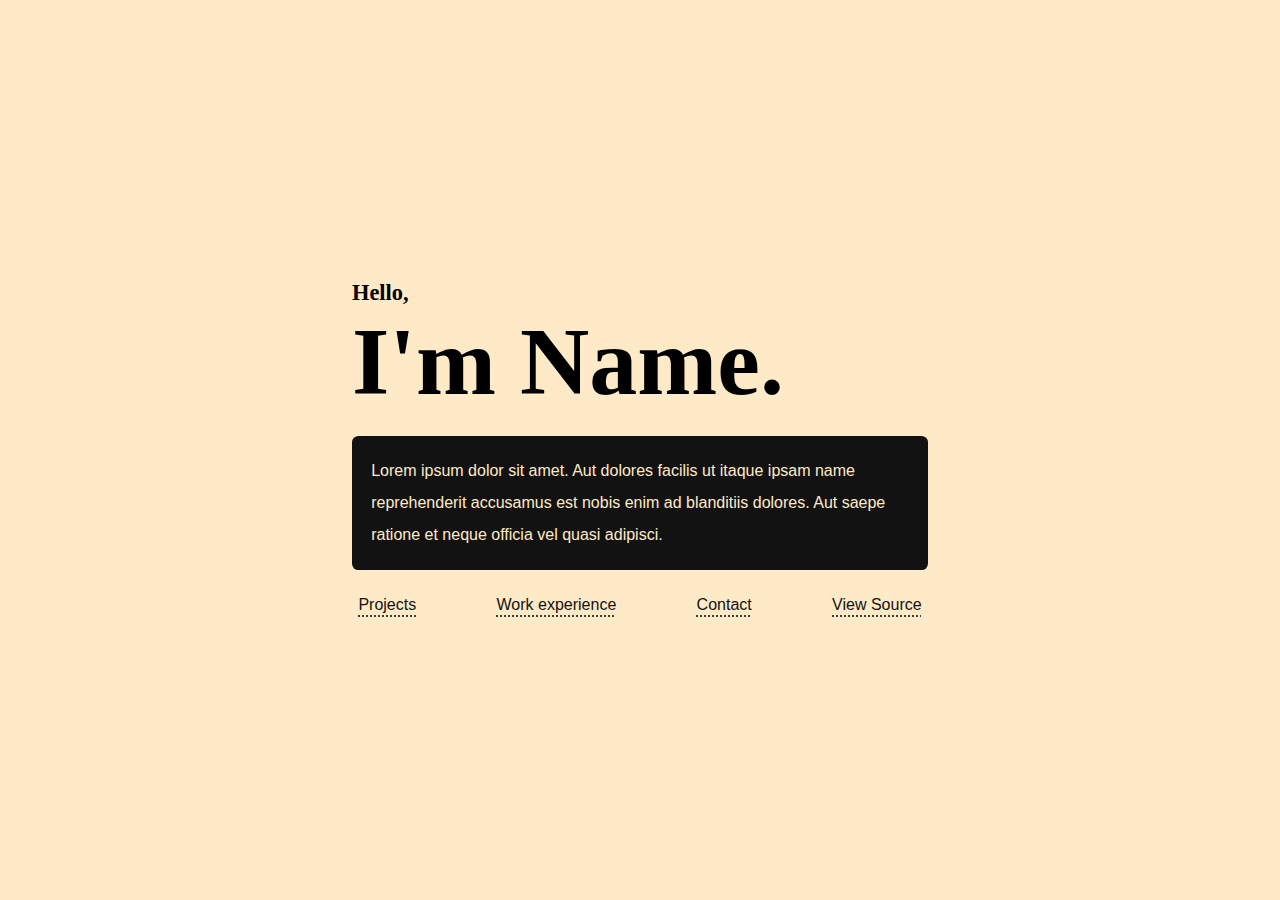
<file: index.html>
<!doctype html>
<html lang="en">

<head>
    <meta charset="UTF-8" />
    <meta content="IE=edge" http-equiv="X-UA-Compatible" />
    <meta content="width=device-width, initial-scale=1.0" name="viewport" />
    <meta content="Software Engineer" name="description" />
    <meta content="software,engineer" name="keywords" />
    <meta content="website" property="og:type" />
    <meta content="YourName" property="og:title" />
    <meta content="assets/images/me.jpg" property="og:image" />
    <link href="assets/images/favicon.ico" rel="icon" type="image/x-icon" />
    <link href="assets/css/main.css" rel="stylesheet" />

    <title>YourName | Software Engineer</title>
</head>

<body>
    <main class="intro-container">
        <div class="intro">
            <div class="intro-main">
                <h3>Hello,</h3>
                <h1>I'm Name.</h1>
            </div>

            <div class="intro-description">
                <p class="text-bg">
                    Lorem ipsum dolor sit amet. Aut dolores facilis ut itaque ipsam name reprehenderit accusamus est
                    nobis enim ad blanditiis dolores. Aut saepe ratione et neque officia vel quasi adipisci.
                </p>
            </div>

            <div class="intro-navigation">
                <a href="projects.html">Projects</a>
                <a href="workexperience.html">Work experience</a>
                <a href="contact.html">Contact</a>
                <a href="https://github.com/aosasona/1063" target="_blank">View Source</a>
            </div>
        </div>
    </main>
</body>

</html>

</html>
</file>
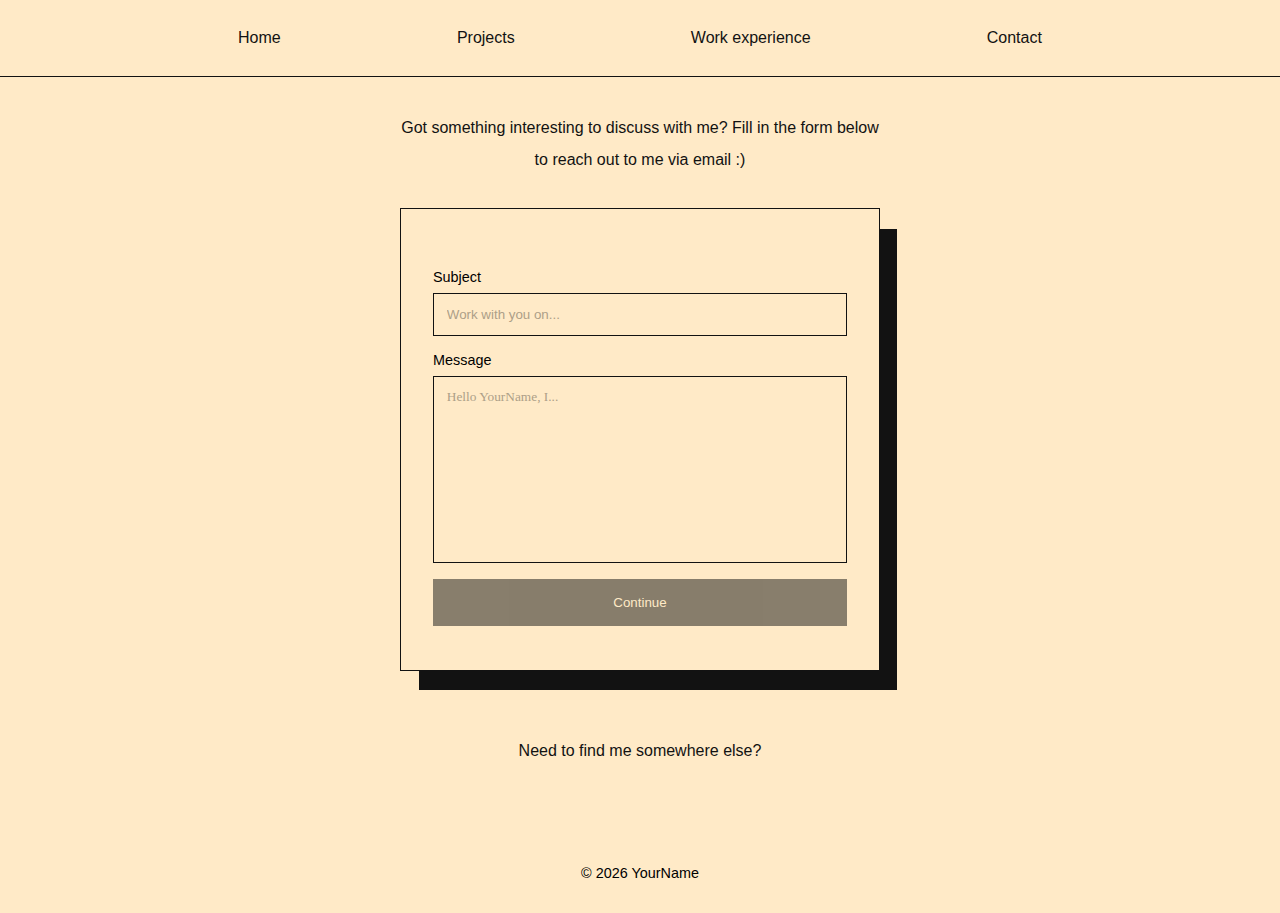
<file: contact.html>
<!doctype html>
<html lang="en">

<head>
    <meta charset="UTF-8" />
    <meta content="IE=edge" http-equiv="X-UA-Compatible" />
    <meta content="width=device-width, initial-scale=1.0" name="viewport" />
    <meta content="Software Engineer" name="description" />
    <meta content="software,engineer" name="keywords" />
    <meta content="website" property="og:type" />
    <meta content="YourName" property="og:title" />
    <meta content="assets/images/me.jpg" property="og:image" />
    <link href="assets/images/favicon.ico" rel="icon" type="image/x-icon" />
    <!--  FontAwesome from a CDN  -->
    <link crossorigin="anonymous" href="https://cdnjs.cloudflare.com/ajax/libs/font-awesome/6.3.0/css/all.min.css"
        integrity="sha512-SzlrxWUlpfuzQ+pcUCosxcglQRNAq/DZjVsC0lE40xsADsfeQoEypE+enwcOiGjk/bSuGGKHEyjSoQ1zVisanQ=="
        referrerpolicy="no-referrer" rel="stylesheet" />
    <link href="assets/css/main.css" rel="stylesheet" />

    <script defer src="assets/js/main.js"></script>

    <title>Contact</title>
</head>

<body class="main-body">
    <nav class="site-nav">
        <div class="desktop-nav">
            <a href="index.html">Home</a>
            <a href="projects.html">Projects</a>
            <a href="workexperience.html">Work experience</a>
            <a href="contact.html">Contact</a>
        </div>
        <div class="mobile-nav-top">
            <a href="/">
                <h2 class="text-2xl">YourName</h2>
            </a>

            <button class="hamburger-menu" onclick="openNav()">
                <span class="hamburger"></span>
                <span class="hamburger"></span>
                <span class="hamburger"></span>
            </button>
        </div>

        <div class="mobile-nav" id="mobile-nav">
            <ul>
                <li><a href="index.html">Home</a></li>
                <li><a href="projects.html">Projects</a></li>
                <li><a href="workexperience.html">Work experience</a></li>
                <li><a href="contact.html">Contact</a></li>

                <li>
                    <button onclick="closeNav()" class="close-mobile-nav">
                        <i class="fa-solid fa-xmark"></i>
                    </button>
                </li>
            </ul>
        </div>
    </nav>

    <main class="container contact-page">
        <p>Got something interesting to discuss with me? Fill in the form below to reach out to me via email :)</p>
        <form class="contact-form" id="contact-form" method="get" onsubmit="handleContactForm(event)">
            <div class="input-group">
                <label for="subject">Subject</label>
                <input id="subject" name="subject" placeholder="Work with you on..." required type="text" />
            </div>
            <div class="input-group">
                <label for="message">Message</label>
                <textarea id="message" name="message" placeholder="Hello YourName, I..." required rows="10"></textarea>
            </div>
            <button disabled id="contact-form-btn" type="submit">Continue</button>
        </form>

        <p>Need to find me somewhere else?</p>
        <div class="socials">
            <a href="https://yourwebsite.tld" target="_blank" title="My Blog"><i class="fa-solid fa-link"></i></a>
            <a href="https://twitter.com/Username" target="_blank" title="Find me on Twitter"><i
                    class="fa-brands fa-twitter"></i></a>
            <a href="https://linkedin.com/in/Username" target="_blank" title="Connect on LinkedIn"><i
                    class="fa-brands fa-linkedin"></i></a>
            <a href="https://github.com/Username" target="_blank" title="Things I work on"><i
                    class="fa-brands fa-github"></i></a>
        </div>
    </main>
    <footer>
        &copy; <span id="date"></span> YourName
    </footer>
</body>

</html>
</file>
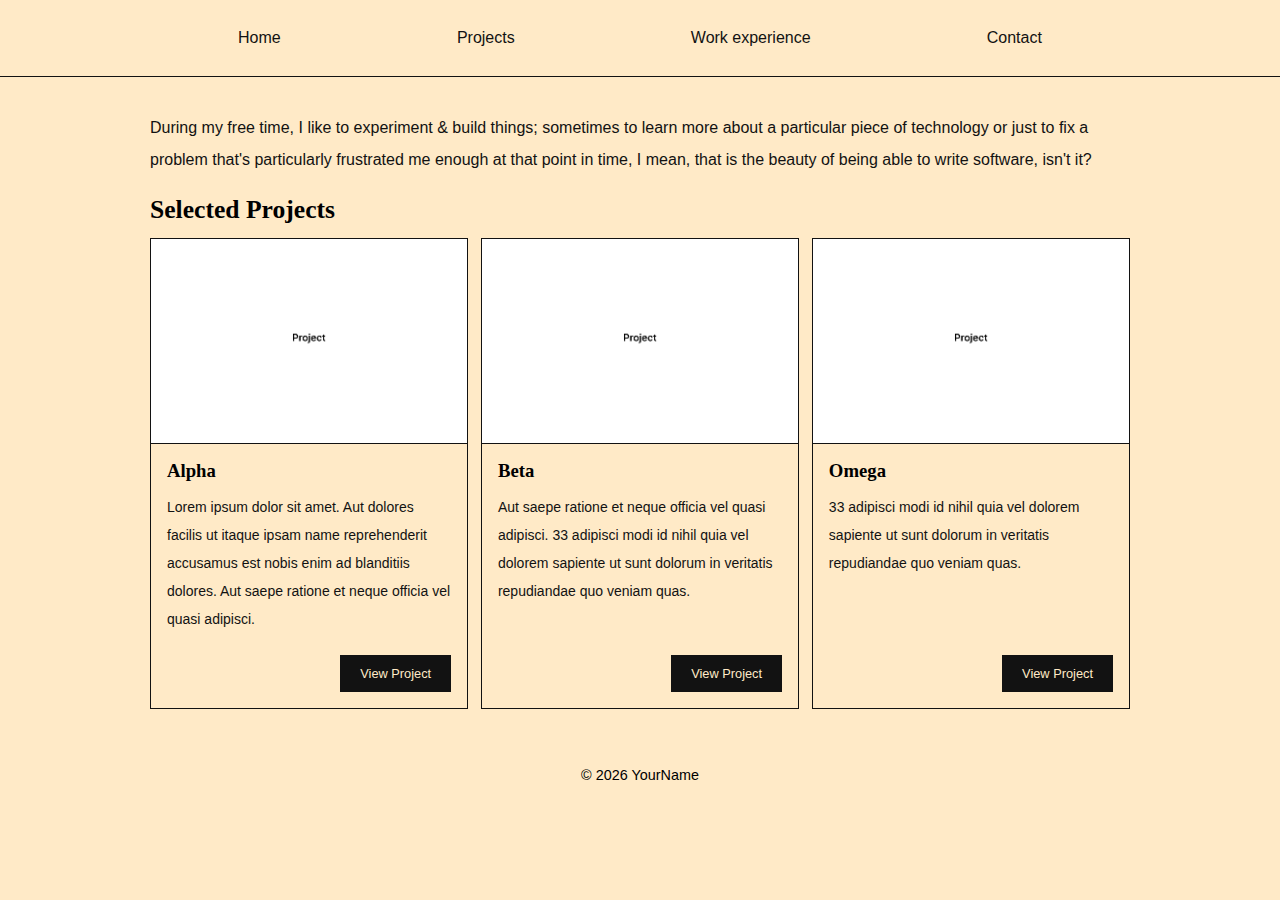
<file: projects.html>
<!doctype html>
<html lang="en">

<head>
    <meta charset="UTF-8" />
    <meta content="IE=edge" http-equiv="X-UA-Compatible" />
    <meta content="width=device-width, initial-scale=1.0" name="viewport" />
    <meta content="Software Engineer" name="description" />
    <meta content="software,engineer" name="keywords" />
    <meta content="website" property="og:type" />
    <meta content="YourName" property="og:title" />
    <meta content="assets/images/me.jpg" property="og:image" />
    <link href="assets/images/favicon.ico" rel="icon" type="image/x-icon" />
    <!--  FontAwesome from a CDN  -->
    <link crossorigin="anonymous" href="https://cdnjs.cloudflare.com/ajax/libs/font-awesome/6.3.0/css/all.min.css"
        integrity="sha512-SzlrxWUlpfuzQ+pcUCosxcglQRNAq/DZjVsC0lE40xsADsfeQoEypE+enwcOiGjk/bSuGGKHEyjSoQ1zVisanQ=="
        referrerpolicy="no-referrer" rel="stylesheet" />

    <link href="assets/css/main.css" rel="stylesheet" />

    <script defer src="assets/js/main.js"></script>

    <title>Portfolio</title>
</head>

<body class="main-body">
    <nav class="site-nav">
        <div class="desktop-nav">
            <a href="index.html">Home</a>
            <a href="projects.html">Projects</a>
            <a href="workexperience.html">Work experience</a>
            <a href="contact.html">Contact</a>
        </div>
        <div class="mobile-nav-top">
            <a href="/">
                <h2 class="text-2xl">YourName</h2>
            </a>

            <button class="hamburger-menu" onclick="openNav()">
                <span class="hamburger"></span>
                <span class="hamburger"></span>
                <span class="hamburger"></span>
            </button>
        </div>

        <div class="mobile-nav" id="mobile-nav">
            <ul>
                <li><a href="index.html">Home</a></li>
                <li><a href="projects.html">Projects</a></li>
                <li><a href="workexperience.html">Work experience</a></li>
                <li><a href="contact.html">Contact</a></li>

                <li>
                    <button onclick="closeNav()" class="close-mobile-nav">
                        <i class="fa-solid fa-xmark"></i>
                    </button>
                </li>
            </ul>
        </div>
    </nav>

    <main class="container">
        <p>During my free time, I like to experiment & build things; sometimes to learn more about a particular piece of technology or just to fix a problem that's particularly frustrated me enough at that point in time, I mean, that is the beauty of being able to write software, isn't it?</p>

        <h2 class="mt-6 text-2xl">Selected Projects</h2>
        <div class="projects-grid">
            <div class="project-card" data-name="alpha">
                <img alt="Project placeholder" class="project-img" loading="lazy" src="assets/images/pp.png" />
                <div class="project-description">
                    <h3>Alpha</h3>
                    <p>Lorem ipsum dolor sit amet. Aut dolores facilis ut itaque ipsam name reprehenderit accusamus est nobis enim ad blanditiis dolores. Aut saepe ratione et neque officia vel quasi adipisci.</p>
                    <a href="#">View Project</a>
                </div>
            </div>
            <div class="project-card" data-name="beta">
                <img alt="Project placeholder" class="project-img" loading="lazy" src="assets/images/pp.png" />
                <div class="project-description">
                    <h3>Beta</h3>
                    <p>Aut saepe ratione et neque officia vel quasi adipisci. 33 adipisci modi id nihil quia vel dolorem sapiente ut sunt dolorum in veritatis repudiandae quo veniam quas.</p>
                    <a href="#">View Project</a>
                </div>
            </div>
            <div class="project-card" data-name="omega">
                <img alt="Project placeholder" class="project-img" loading="lazy" src="assets/images/pp.png" />
                <div class="project-description">
                    <h3>Omega</h3>
                    <p>33 adipisci modi id nihil quia vel dolorem sapiente ut sunt dolorum in veritatis repudiandae quo veniam quas.</p>
                    <a href="#">View Project</a>
                </div>
            </div>
        </div>
    </main>
    <footer>
        &copy; <span id="date"></span> YourName
    </footer>
</body>

</html>
</file>
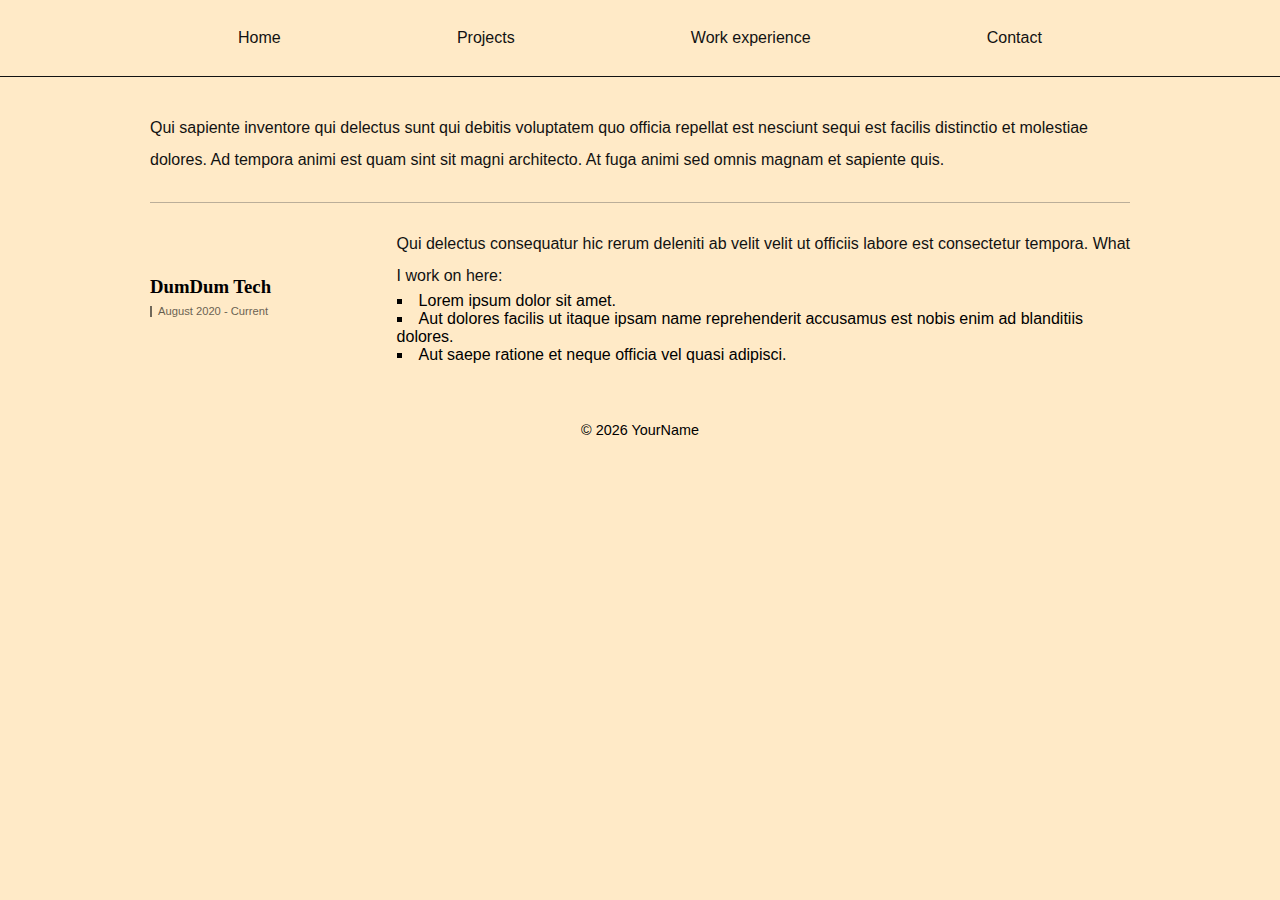
<file: workexperience.html>
<!doctype html>
<html lang="en">

<head>
    <meta charset="UTF-8" />
    <meta content="IE=edge" http-equiv="X-UA-Compatible" />
    <meta content="width=device-width, initial-scale=1.0" name="viewport" />
    <meta content="Software Engineer" name="description" />
    <meta content="software,engineer" name="keywords" />
    <meta content="website" property="og:type" />
    <meta content="YourName" property="og:title" />
    <meta content="assets/images/me.jpg" property="og:image" />
    <link href="assets/images/favicon.ico" rel="icon" type="image/x-icon" />
    <!--  FontAwesome from a CDN  -->
    <link crossorigin="anonymous" href="https://cdnjs.cloudflare.com/ajax/libs/font-awesome/6.3.0/css/all.min.css"
        integrity="sha512-SzlrxWUlpfuzQ+pcUCosxcglQRNAq/DZjVsC0lE40xsADsfeQoEypE+enwcOiGjk/bSuGGKHEyjSoQ1zVisanQ=="
        referrerpolicy="no-referrer" rel="stylesheet" />

    <link href="assets/css/main.css" rel="stylesheet" />

    <script defer src="assets/js/main.js"></script>

    <title>Work Experience</title>
</head>

<body class="main-body">
    <nav class="site-nav">
        <div class="desktop-nav">
            <a href="index.html">Home</a>
            <a href="projects.html">Projects</a>
            <a href="workexperience.html">Work experience</a>
            <a href="contact.html">Contact</a>
        </div>
        <div class="mobile-nav-top">
            <a href="/">
                <h2 class="text-2xl">YourName</h2>
            </a>

            <button class="hamburger-menu" onclick="openNav()">
                <span class="hamburger"></span>
                <span class="hamburger"></span>
                <span class="hamburger"></span>
            </button>
        </div>

        <div class="mobile-nav" id="mobile-nav">
            <ul>
                <li><a href="index.html">Home</a></li>
                <li><a href="projects.html">Projects</a></li>
                <li><a href="workexperience.html">Work experience</a></li>
                <li><a href="contact.html">Contact</a></li>

                <li>
                    <button onclick="closeNav()" class="close-mobile-nav">
                        <i class="fa-solid fa-xmark"></i>
                    </button>
                </li>
            </ul>
        </div>
    </nav>

    <main class="container">
        <p>Qui sapiente inventore qui delectus sunt qui debitis voluptatem quo officia repellat est nesciunt sequi est facilis distinctio et molestiae dolores. Ad tempora animi est quam sint sit magni architecto. At fuga animi sed omnis magnam et sapiente quis.</p>

        <hr class="my-8" />

        <div class="resume-container">
            <div class="exp">
                <div class="exp-head">
                    <h3>DumDum Tech</h3>
                    <h5>August 2020 - Current</h5>
                </div>

                <div class="exp-description">
                    <p>Qui delectus consequatur hic rerum deleniti ab velit velit ut officiis labore est consectetur tempora. What I work on here:</p>
                    <ul>
                        <li>Lorem ipsum dolor sit amet.</li>
                        <li>Aut dolores facilis ut itaque ipsam name reprehenderit accusamus est nobis enim ad
                            blanditiis dolores.</li>
                        <li>Aut saepe ratione et neque officia vel quasi adipisci.</li>
                    </ul>
                </div>
            </div>
        </div>
    </main>
    <footer>
        &copy; <span id="date"></span> YourName
    </footer>
</body>

</html></html>
</file>
<file: assets/css/main.css>
@import "shared.css";
@import "desktop.css";
@import "utilities.css";
</file>
